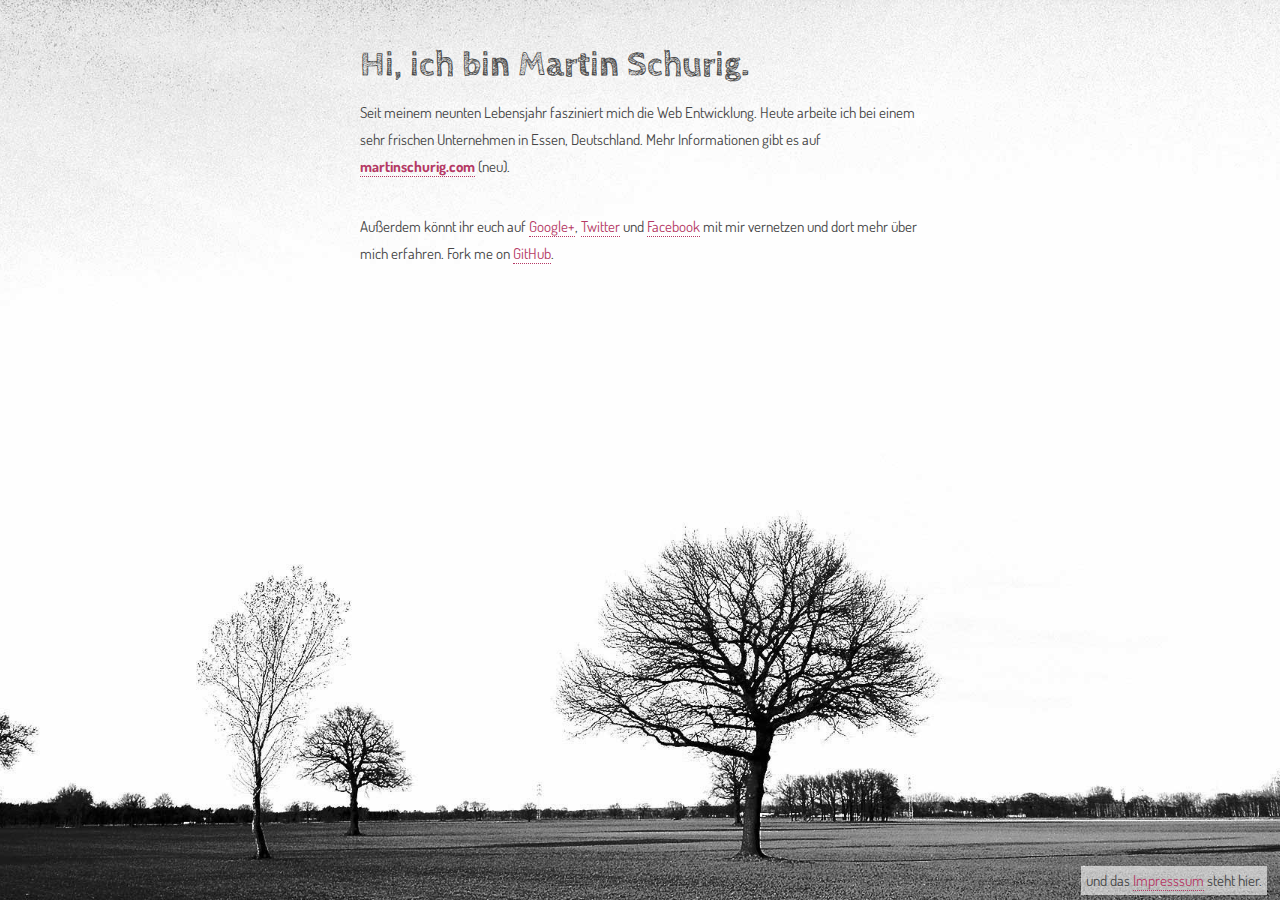
<file: index.html>
<!DOCTYPE html>
<html lang="de">
<head>
  <!-- This website only exists due to SEO reasons -->
	<meta charset="utf-8">
  <title>Martin Schurig</title>
  <meta name='description' content='Die Webseite von Martin Schurig aus Gröditz - Umgebung Dresden - mit einem kleinen Einblick in die derzeitige Situation und mit Verlinkungen zu seinen Profilen.' />
	<meta name="keywords" content="Martin Schurig, Gröditz, Management, Web Entwicklung, Web Design" />
	<meta name="author" content="Martin Schurig" />
  <meta name='robots' content='index,follow,archive' />

	<link rel="stylesheet" type="text/css" href="style.css">
	<link rel="shortcut icon" href="/favicon.ico" />
	<meta name="apple-mobile-web-app-title" content="Martin Schurig">
	<!--[if lt IE 9]> <script src="http://html5shiv.googlecode.com/svn/trunk/html5.js"></script> <![endif]-->
  <link href='http://fonts.googleapis.com/css?family=Dosis:200,700|Cabin+Sketch' rel='stylesheet' type='text/css'>
</head>
<body>
	<section id="box">
		<article>
		<section class="vcard">
			<header id="top">
				<h1>Hi, ich bin <span class="fn">Martin Schurig</span><span style="display: none;"> </span><span class="role" style="display: none;">web-developer</span>.</h1>
			</header>
			<section id="about">
				<p>Seit meinem neunten Lebensjahr fasziniert mich die Web Entwicklung. Heute arbeite ich bei einem sehr frischen Unternehmen in Essen, Deutschland. Mehr Informationen gibt es auf <b><a rel="me" href="https://martinschurig.com/de/" rel="follow">martinschurig.com</a></b> (neu).</p><br>
				<p>Außerdem könnt ihr euch auf <a rel="me" href="https://plus.google.com/+MartinSchurig" target="_blank" title="Martin Schurig auf Google Plus">Google+</a>, <a rel="me" href="http://twitter.com/martinschurig" target="_blank" title="Martin Schurig auf Twitter">Twitter</a> und <a rel="me" href="http://www.facebook.com/martinschurig" target="_blank" title="Martin Schurig auf Facebook">Facebook</a> mit mir vernetzen und dort mehr über mich erfahren. Fork me on <a rel="me" class="url" href="https://github.com/schurig" title="Github - Martin Schurig" target="_blank">GitHub</a>.</p>
			</section>
		</section>
		</article>
	</section>
	<div style="position: absolute; bottom: 5px; right: 13px;padding: 5px; background: rgba(255, 255, 255, 0.6)">und das <a id="impressum" href="impressum.html" rel="nofollow">Impresssum</a> steht hier.</div>
</body>
</html>
</file>
<file: style.css>
@charset "utf-8";

body {
	background: #fff url(35466565.jpg) top center no-repeat fixed;
	-webkit-background-size: cover;
	-moz-background-size: cover;
	-o-background-size: cover;
	-ms-background-size: cover;
	background-size: cover;
	min-width: 570px;
	min-height: 100%;
	font-family: 'Dosis', arial, sans-serif;
	font-size: 15px;
	color: #464646;
	margin: 0;
	padding: 0;
}

a:link,
a:visited {
	color: #b53965;
	text-decoration: none;
	border-bottom: #b53965 1px dotted;
}

a:hover {
	color: #b53965;
	text-decoration: none;
	border: none;
}

a:focus {
	color: #b53965;
	text-decoration:none;
	border: none;
}

section[id*="box"] {
	position:absolute;
	width: 560px;
	left: 50%;
	margin-top: 30px;
	margin-left: -280px;
}

section[id*="box"] header[id*="top"] h1 {
	font-family: 'Cabin Sketch', arial, sans-serif;
	font-size: 35px;
	margin: 14px 0;
}

section[id*="box"] section[id*="about"] p {
	margin-top: 0px;
	margin-bottom: 14px;
	line-height: 1.8;
}

@media (max-height: 600px) {
	body {
		-webkit-background-size: initial;
		-moz-background-size: initial;
		-o-background-size: initial;
		background-size: initial;
		background-attachment: initial;
	}
}

@media (max-width: 1024px) {
	section[id*="box"] {
		position:absolute;
		width: 660px;
		left: 50%;
		margin-top: 30px;
		margin-left: -330px;
	}
}

@media (min-width: 1757px) {
	body {
		background: #fff url(35466565.jpg) top center no-repeat fixed;
	}
}

@media (min-width: 2725px) {
	body {
		background: #fff url(35466565.jpg) top center no-repeat fixed;
	}
}
</file>
